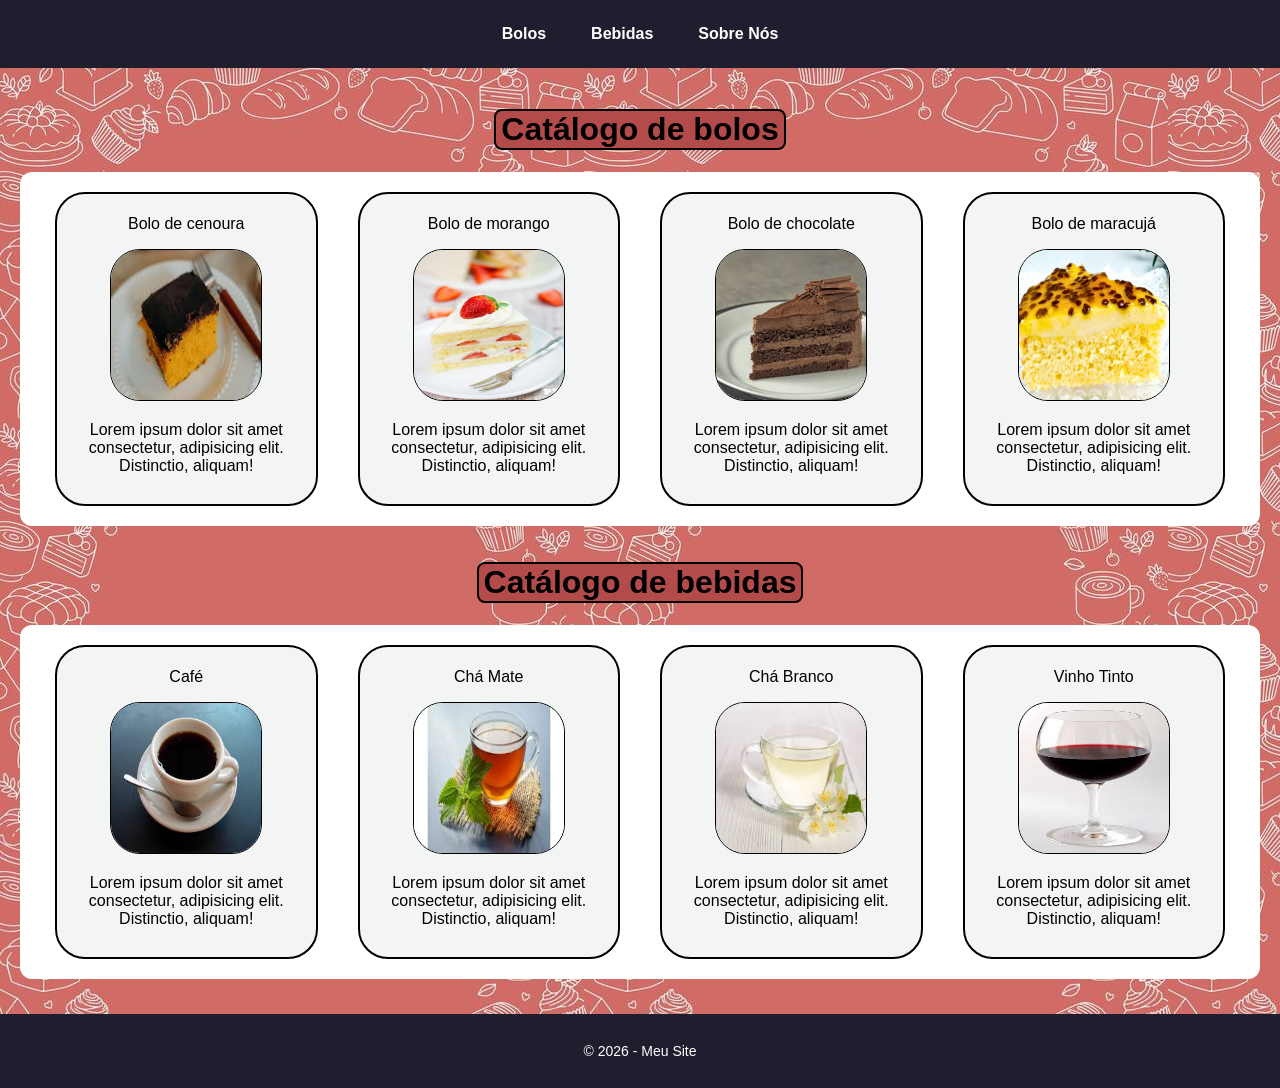
<file: aula4/index.html>
<!DOCTYPE html>
<html lang="en">
<head>
    <meta charset="UTF-8">
    <meta name="viewport" content="width=device-width, initial-scale=1.0">
    <title>Bolo de canhão</title>

    <link rel="stylesheet" href="css/index.css">
</head>
<body>
    <header class="cabecalho">
        <nav class="navegacao">
            <a href="#bolos">Bolos</a>
            <a href="#bebidas">Bebidas</a>
            <a href="#rodape">Sobre Nós</a>
        </nav>
    </header>
    <main class="principal" id="princ">
        <h1 id="bolos">Catálogo de bolos</h1>
        <section id="SectionUm" class="secao">
            <article class="produto">
                <p>Bolo de cenoura</p>
                <img src="images/bolo_cenoura.jpg" alt="Bolo de cenoura">
                <p>Lorem ipsum dolor sit amet consectetur, adipisicing elit. Distinctio, aliquam!</p>
            </article>

            <article class="produto">
                <p>Bolo de morango</p>
                <img src="images/bolo_morango.jpg" alt="Bolo de morango">
                <p>Lorem ipsum dolor sit amet consectetur, adipisicing elit. Distinctio, aliquam!</p>
            </article>

            <article class="produto">
                <p>Bolo de chocolate</p>
                <img src="images/bolo_chocolate.jpg" alt="Bolo de chocolate">
                <p>Lorem ipsum dolor sit amet consectetur, adipisicing elit. Distinctio, aliquam!</p>
            </article>
                        
            <article class="produto">
                <p>Bolo de maracujá</p>
                <img src="images/bolo_maracuja.jpg" alt="Bolo de maracuja">
                <p>Lorem ipsum dolor sit amet consectetur, adipisicing elit. Distinctio, aliquam!</p>
            </article>                        

        </section>
        <h1 id="bebidas">Catálogo de bebidas</h1>
        <section id="SectionDois" class="secao">

            <article class="produto">
                <p>Café</p>
                <img src="images/cafe.jpg" alt="Café">
                <p>Lorem ipsum dolor sit amet consectetur, adipisicing elit. Distinctio, aliquam!</p>
            </article>

            <article class="produto">
                <p>Chá Mate</p>
                <img src="images/cha_mate.jpg" alt="Chá Mate">
                <p>Lorem ipsum dolor sit amet consectetur, adipisicing elit. Distinctio, aliquam!</p>
            </article>

            <article class="produto">
                <p>Chá Branco</p>
                <img src="images/cha_branco.jpg" alt="Chá branco">
                <p>Lorem ipsum dolor sit amet consectetur, adipisicing elit. Distinctio, aliquam!</p>
            </article>
                        
            <article class="produto">
                <p>Vinho Tinto</p>
                <img src="images/vinho.jpg" alt="Vinho">
                <p>Lorem ipsum dolor sit amet consectetur, adipisicing elit. Distinctio, aliquam!</p>
            </article>        

        </section>
    </main>
    <footer class="rodape" id="rodape">
        <p>© 2026 - Meu Site</p>
    </footer>
</body>
</html>
</file>
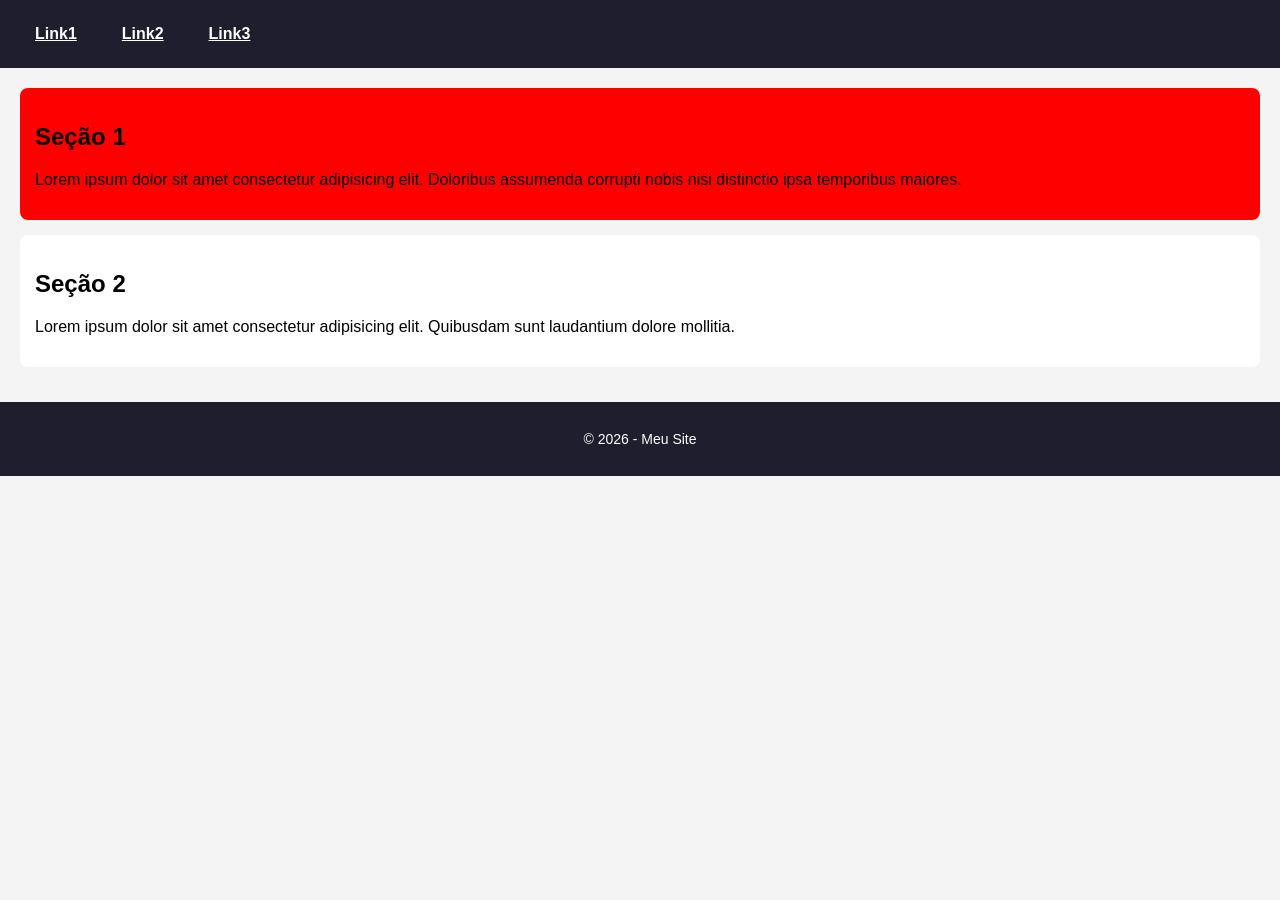
<file: pweb/index.html>
<!DOCTYPE html>
<html lang="en">
<head>
    <meta charset="UTF-8">
    <meta name="viewport" content="width=device-width, initial-scale=1.0">
    <title>Document</title>

    <link rel="stylesheet" href="css/index.css">
</head>
<body>
    <header class="cabecalho">
        <nav class="navegacao">
            <a href="#">Link1</a>
            <a href="#">Link2</a>
            <a href="#">Link3</a>
        </nav>
    </header>
    <main class="principal">
        <section id="SectionUm" class="secao">
            <h2>Seção 1</h2>
            <p>
                Lorem ipsum dolor sit amet consectetur adipisicing elit. 
                Doloribus assumenda corrupti nobis nisi distinctio ipsa temporibus maiores.
            </p>
        </section>

        <section id="SectionDois" class="secao">
            <h2>Seção 2</h2>
            <p>
                Lorem ipsum dolor sit amet consectetur adipisicing elit. 
                Quibusdam sunt laudantium dolore mollitia.
            </p>
        </section>
    </main>
    <footer class="rodape">
        <p>© 2026 - Meu Site</p>
    </footer>
</body>
</html>
</file>
<file: aula4/css/index.css>
body {
    margin: 0;
    font-family: Arial, sans-serif;
    background-color: #f4f4f4;
}

header {
    display: flex;
    background-color: #1e1e2f;
    color: white;
    padding: 20px;
    width: auto;
}

main {
    background-image: url(../images/padaria_fundo.jpg);
    padding: 20px;
    display: flex;
    flex-direction: column;
}

footer {
    background-color: #1e1e2f;
    color: white;
    text-align: center;
    padding: 15px;
}

.cabecalho {
    display: flex;
    justify-content: center;
}

.navegacao {
    display: flex;
    gap: 15px;

}

.navegacao a{
    color: white;
    margin: 5px 15px;
    font-weight: bold;
    text-decoration: none;
}

.secao {
    background-color: white;
    padding: 15px;
    margin-bottom: 15px;
    border-radius: 12px;

    display: flex;
    justify-content: space-around;
    align-items: center;
    overflow: hidden;
}

.rodape {
    font-size: 14px;
}

.secao > .produto{
    margin: 5px 20px;
    padding: 5px 30px;

    background: #f3f4f4;

}

.produto{
    width: 250px;
    height: 300px;
    text-align: center;
    border: 2px black solid;
    border-radius: 30px;
    transition: filter 0.2s ease;
}

.produto > img{
    width: 150px;
    height: 150px;
    border: 1px solid black;
    border-radius: 30px;
}

.produto:hover{
    filter: brightness(90%);
}


h1{
    background-color: rgb(179, 75, 75);
    align-self:center;
    border: 2px solid black;
    border-radius: 8px;
    padding: 0 5px;
}
</file>
<file: pweb/css/index.css>
body {
    margin: 0;
    font-family: Arial, sans-serif;
    background-color: #f4f4f4;
}

header {
    background-color: #1e1e2f;
    color: white;
    padding: 20px;
    width: auto;
}

main {
    padding: 20px;
}

footer {
    background-color: #1e1e2f;
    color: white;
    text-align: center;
    padding: 15px;
}

.cabecalho {
    display: flex;
    justify-content: space-between;
    align-items: center;
}

.navegacao {
    display: flex;
    gap: 15px;
}

.navegacao a{
    color: white;
    margin: 5px 15px;
    font-weight: bold;
}

.secao {
    background-color: white;
    padding: 15px;
    margin-bottom: 15px;
    border-radius: 8px;
}

.rodape {
    font-size: 14px;
}

#SectionUm{
 background-color: red;
}
</file>
